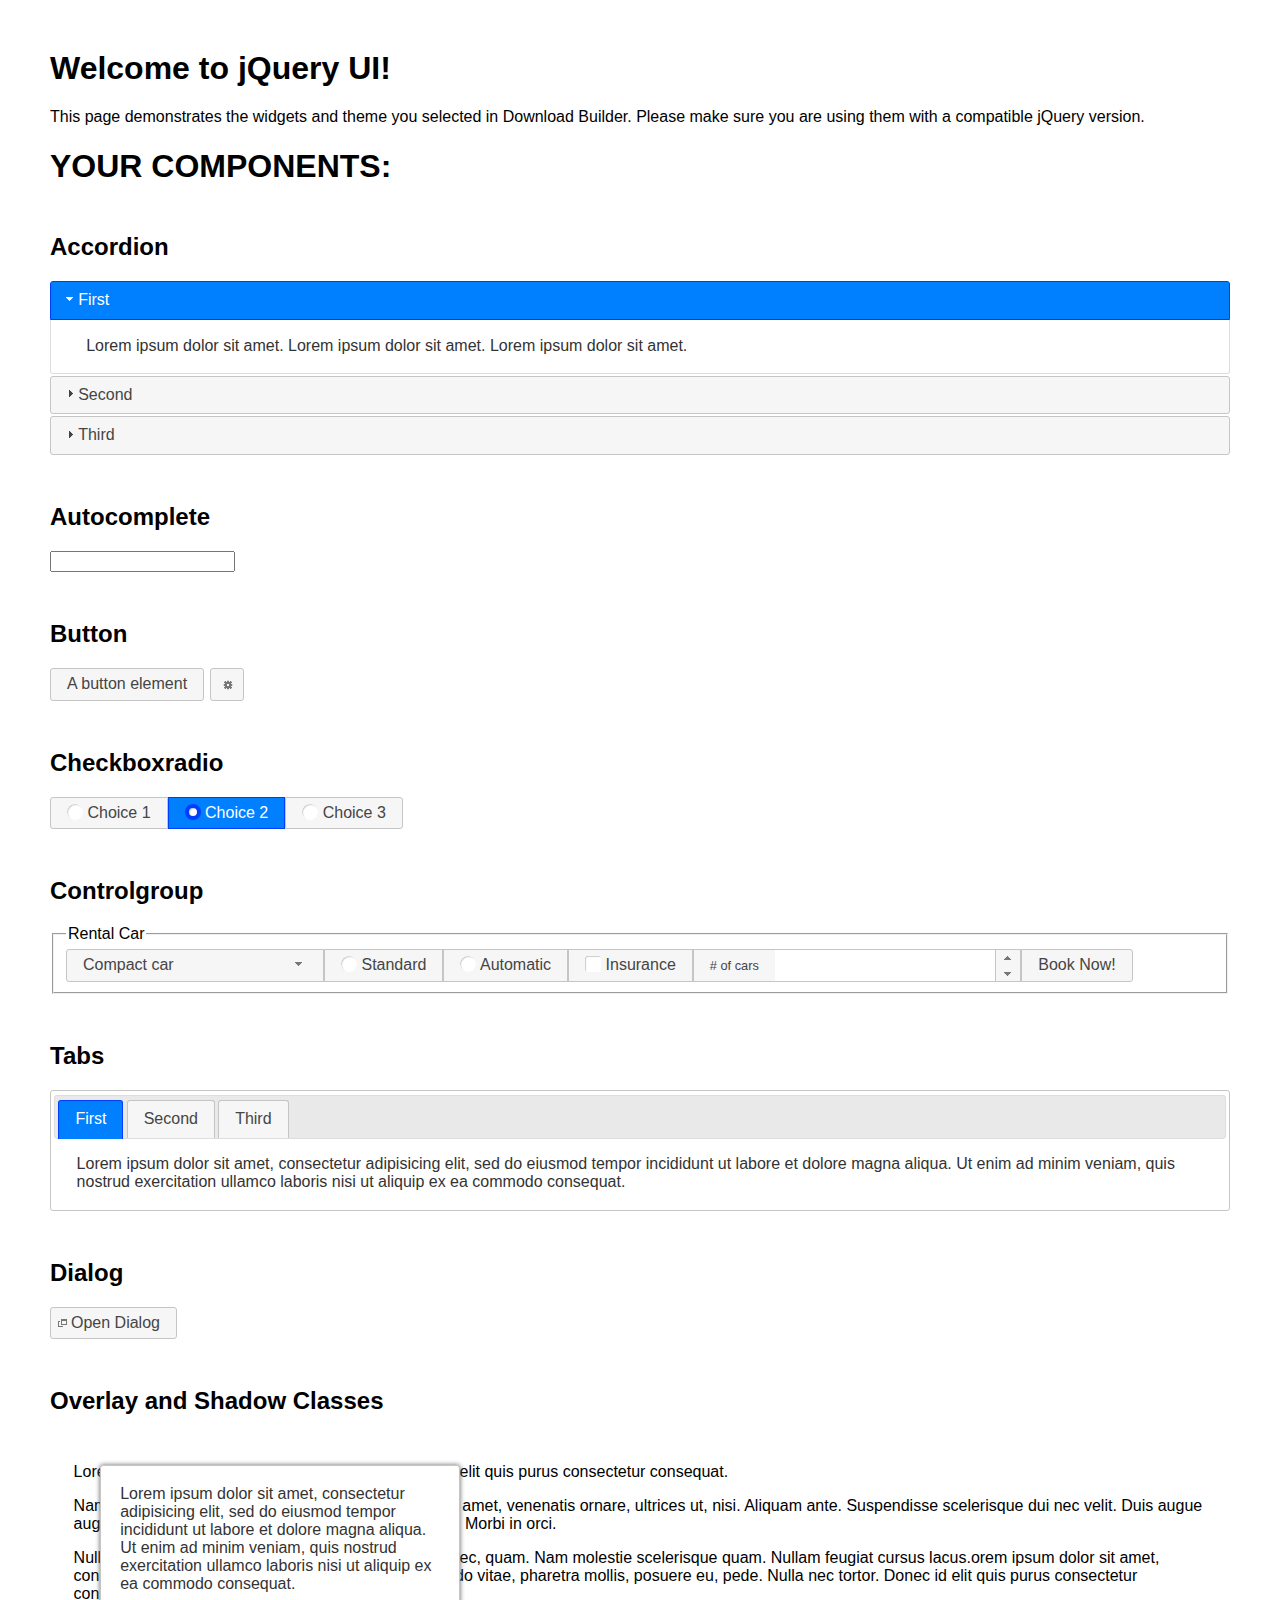
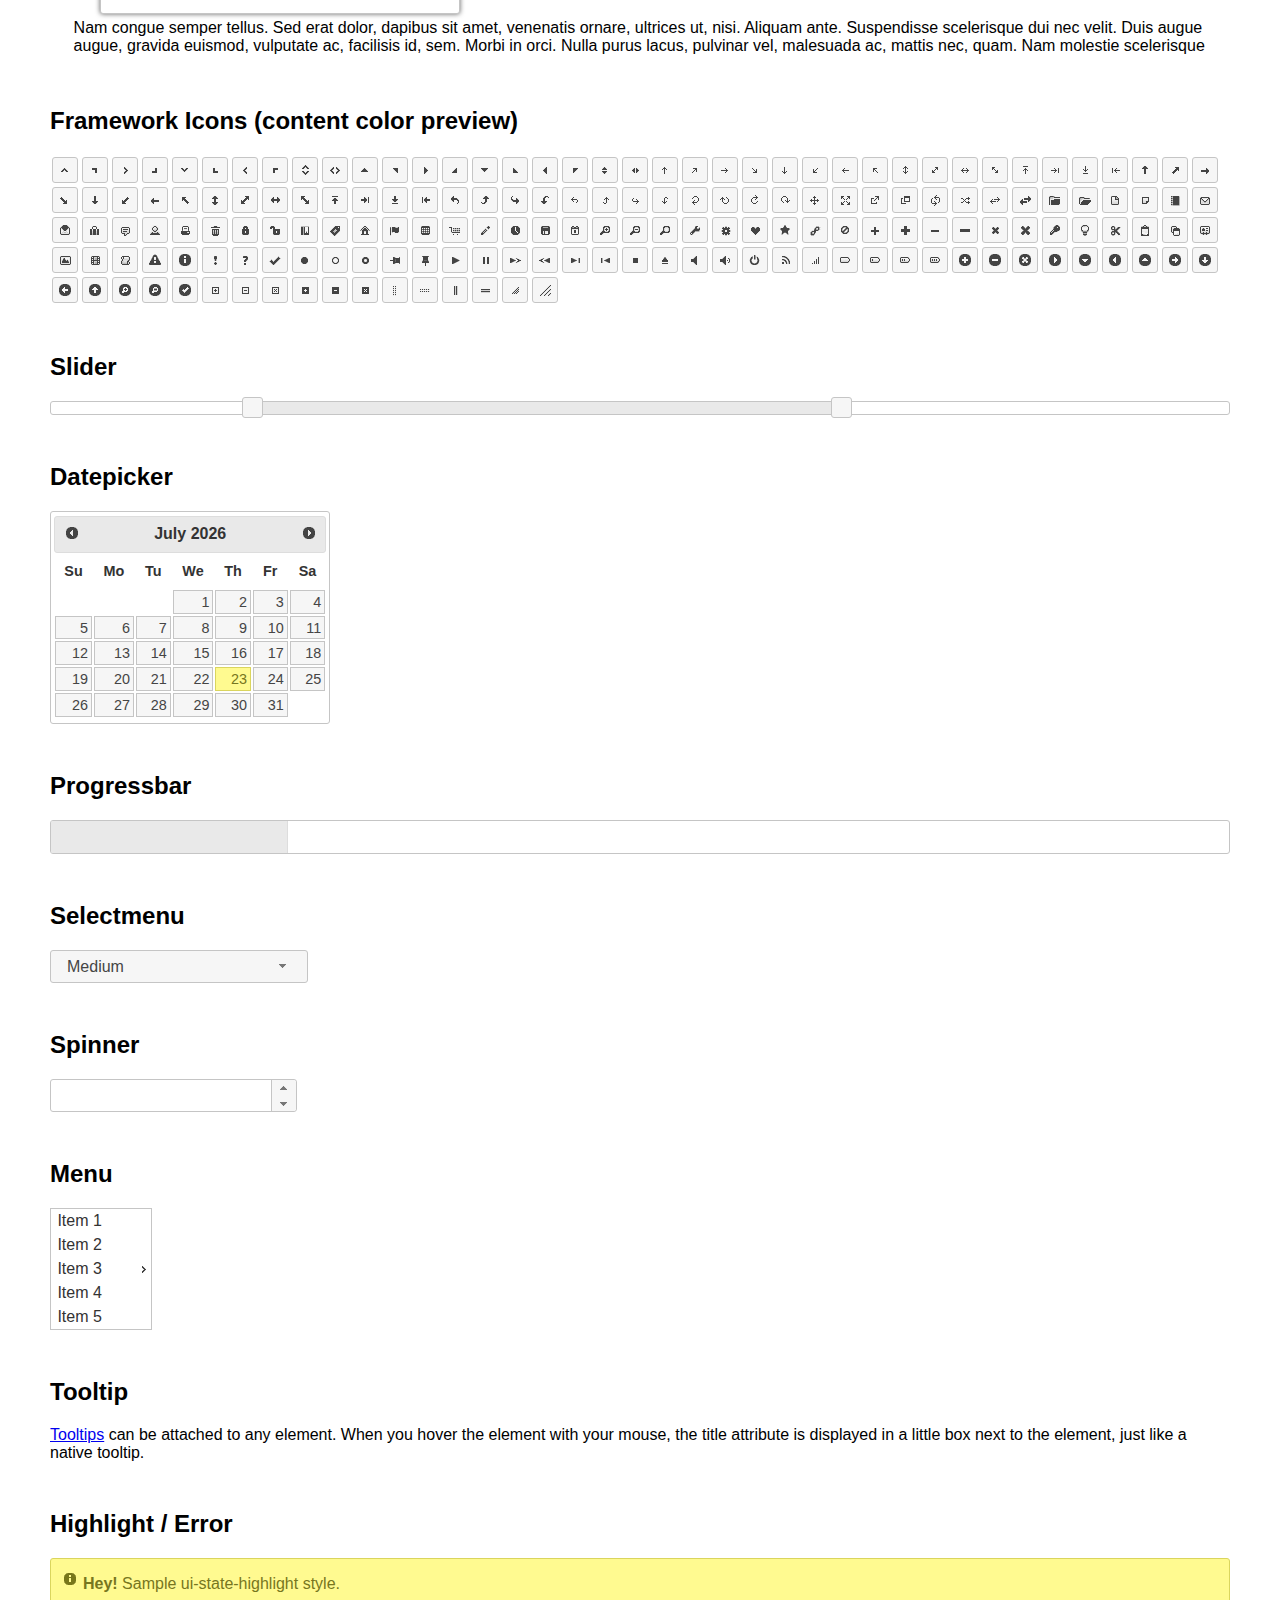
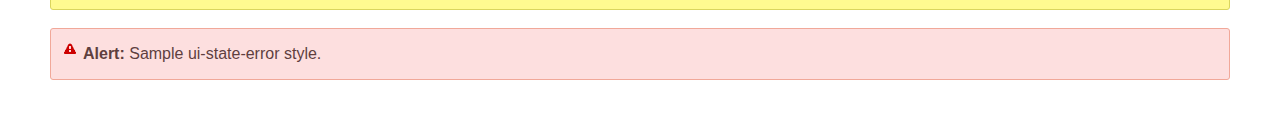
<file: CozaStore/vendor/jqueryui/index.html>
<!doctype html>
<html lang="us">
<head>
	<meta charset="utf-8">
	<title>jQuery UI Example Page</title>
	<link href="jquery-ui.css" rel="stylesheet">
	<style>
	body{
		font-family: "Trebuchet MS", sans-serif;
		margin: 50px;
	}
	.demoHeaders {
		margin-top: 2em;
	}
	#dialog-link {
		padding: .4em 1em .4em 20px;
		text-decoration: none;
		position: relative;
	}
	#dialog-link span.ui-icon {
		margin: 0 5px 0 0;
		position: absolute;
		left: .2em;
		top: 50%;
		margin-top: -8px;
	}
	#icons {
		margin: 0;
		padding: 0;
	}
	#icons li {
		margin: 2px;
		position: relative;
		padding: 4px 0;
		cursor: pointer;
		float: left;
		list-style: none;
	}
	#icons span.ui-icon {
		float: left;
		margin: 0 4px;
	}
	.fakewindowcontain .ui-widget-overlay {
		position: absolute;
	}
	select {
		width: 200px;
	}
	</style>
</head>
<body>

<h1>Welcome to jQuery UI!</h1>

<div class="ui-widget">
	<p>This page demonstrates the widgets and theme you selected in Download Builder. Please make sure you are using them with a compatible jQuery version.</p>
</div>

<h1>YOUR COMPONENTS:</h1>


<!-- Accordion -->
<h2 class="demoHeaders">Accordion</h2>
<div id="accordion">
	<h3>First</h3>
	<div>Lorem ipsum dolor sit amet. Lorem ipsum dolor sit amet. Lorem ipsum dolor sit amet.</div>
	<h3>Second</h3>
	<div>Phasellus mattis tincidunt nibh.</div>
	<h3>Third</h3>
	<div>Nam dui erat, auctor a, dignissim quis.</div>
</div>



<!-- Autocomplete -->
<h2 class="demoHeaders">Autocomplete</h2>
<div>
	<input id="autocomplete" title="type &quot;a&quot;">
</div>



<!-- Button -->
<h2 class="demoHeaders">Button</h2>
<button id="button">A button element</button>
<button id="button-icon">An icon-only button</button>



<!-- Checkboxradio -->
<h2 class="demoHeaders">Checkboxradio</h2>
<form style="margin-top: 1em;">
	<div id="radioset">
		<input type="radio" id="radio1" name="radio"><label for="radio1">Choice 1</label>
		<input type="radio" id="radio2" name="radio" checked="checked"><label for="radio2">Choice 2</label>
		<input type="radio" id="radio3" name="radio"><label for="radio3">Choice 3</label>
	</div>
</form>



<!-- Controlgroup -->
<h2 class="demoHeaders">Controlgroup</h2>
<fieldset>
	<legend>Rental Car</legend>
	<div id="controlgroup">
		<select id="car-type">
			<option>Compact car</option>
			<option>Midsize car</option>
			<option>Full size car</option>
			<option>SUV</option>
			<option>Luxury</option>
			<option>Truck</option>
			<option>Van</option>
		</select>
		<label for="transmission-standard">Standard</label>
		<input type="radio" name="transmission" id="transmission-standard">
		<label for="transmission-automatic">Automatic</label>
		<input type="radio" name="transmission" id="transmission-automatic">
		<label for="insurance">Insurance</label>
		<input type="checkbox" name="insurance" id="insurance">
		<label for="horizontal-spinner" class="ui-controlgroup-label"># of cars</label>
		<input id="horizontal-spinner" class="ui-spinner-input">
		<button>Book Now!</button>
	</div>
</fieldset>



<!-- Tabs -->
<h2 class="demoHeaders">Tabs</h2>
<div id="tabs">
	<ul>
		<li><a href="#tabs-1">First</a></li>
		<li><a href="#tabs-2">Second</a></li>
		<li><a href="#tabs-3">Third</a></li>
	</ul>
	<div id="tabs-1">Lorem ipsum dolor sit amet, consectetur adipisicing elit, sed do eiusmod tempor incididunt ut labore et dolore magna aliqua. Ut enim ad minim veniam, quis nostrud exercitation ullamco laboris nisi ut aliquip ex ea commodo consequat.</div>
	<div id="tabs-2">Phasellus mattis tincidunt nibh. Cras orci urna, blandit id, pretium vel, aliquet ornare, felis. Maecenas scelerisque sem non nisl. Fusce sed lorem in enim dictum bibendum.</div>
	<div id="tabs-3">Nam dui erat, auctor a, dignissim quis, sollicitudin eu, felis. Pellentesque nisi urna, interdum eget, sagittis et, consequat vestibulum, lacus. Mauris porttitor ullamcorper augue.</div>
</div>



<h2 class="demoHeaders">Dialog</h2>
<p>
	<button id="dialog-link" class="ui-button ui-corner-all ui-widget">
		<span class="ui-icon ui-icon-newwin"></span>Open Dialog
	</button>
</p>

<h2 class="demoHeaders">Overlay and Shadow Classes</h2>
<div style="position: relative; width: 96%; height: 200px; padding:1% 2%; overflow:hidden;" class="fakewindowcontain">
	<p>Lorem ipsum dolor sit amet,  Nulla nec tortor. Donec id elit quis purus consectetur consequat. </p><p>Nam congue semper tellus. Sed erat dolor, dapibus sit amet, venenatis ornare, ultrices ut, nisi. Aliquam ante. Suspendisse scelerisque dui nec velit. Duis augue augue, gravida euismod, vulputate ac, facilisis id, sem. Morbi in orci. </p><p>Nulla purus lacus, pulvinar vel, malesuada ac, mattis nec, quam. Nam molestie scelerisque quam. Nullam feugiat cursus lacus.orem ipsum dolor sit amet, consectetur adipiscing elit. Donec libero risus, commodo vitae, pharetra mollis, posuere eu, pede. Nulla nec tortor. Donec id elit quis purus consectetur consequat. </p><p>Nam congue semper tellus. Sed erat dolor, dapibus sit amet, venenatis ornare, ultrices ut, nisi. Aliquam ante. Suspendisse scelerisque dui nec velit. Duis augue augue, gravida euismod, vulputate ac, facilisis id, sem. Morbi in orci. Nulla purus lacus, pulvinar vel, malesuada ac, mattis nec, quam. Nam molestie scelerisque quam. </p><p>Nullam feugiat cursus lacus.orem ipsum dolor sit amet, consectetur adipiscing elit. Donec libero risus, commodo vitae, pharetra mollis, posuere eu, pede. Nulla nec tortor. Donec id elit quis purus consectetur consequat. Nam congue semper tellus. Sed erat dolor, dapibus sit amet, venenatis ornare, ultrices ut, nisi. Aliquam ante. </p><p>Suspendisse scelerisque dui nec velit. Duis augue augue, gravida euismod, vulputate ac, facilisis id, sem. Morbi in orci. Nulla purus lacus, pulvinar vel, malesuada ac, mattis nec, quam. Nam molestie scelerisque quam. Nullam feugiat cursus lacus.orem ipsum dolor sit amet, consectetur adipiscing elit. Donec libero risus, commodo vitae, pharetra mollis, posuere eu, pede. Nulla nec tortor. Donec id elit quis purus consectetur consequat. Nam congue semper tellus. Sed erat dolor, dapibus sit amet, venenatis ornare, ultrices ut, nisi. </p>

	<!-- ui-dialog -->
	<div class="ui-widget-overlay ui-front"></div>
	<div style="position: absolute; width: 320px; left: 50px; top: 30px; padding: 1.2em" class="ui-widget ui-front ui-widget-content ui-corner-all ui-widget-shadow">
		Lorem ipsum dolor sit amet, consectetur adipisicing elit, sed do eiusmod tempor incididunt ut labore et dolore magna aliqua. Ut enim ad minim veniam, quis nostrud exercitation ullamco laboris nisi ut aliquip ex ea commodo consequat.
	</div>

</div>

<!-- ui-dialog -->
<div id="dialog" title="Dialog Title">
	<p>Lorem ipsum dolor sit amet, consectetur adipisicing elit, sed do eiusmod tempor incididunt ut labore et dolore magna aliqua. Ut enim ad minim veniam, quis nostrud exercitation ullamco laboris nisi ut aliquip ex ea commodo consequat.</p>
</div>



<h2 class="demoHeaders">Framework Icons (content color preview)</h2>
<ul id="icons" class="ui-widget ui-helper-clearfix">
	<li class="ui-state-default ui-corner-all" title=".ui-icon-caret-1-n"><span class="ui-icon ui-icon-caret-1-n"></span></li>
	<li class="ui-state-default ui-corner-all" title=".ui-icon-caret-1-ne"><span class="ui-icon ui-icon-caret-1-ne"></span></li>
	<li class="ui-state-default ui-corner-all" title=".ui-icon-caret-1-e"><span class="ui-icon ui-icon-caret-1-e"></span></li>
	<li class="ui-state-default ui-corner-all" title=".ui-icon-caret-1-se"><span class="ui-icon ui-icon-caret-1-se"></span></li>
	<li class="ui-state-default ui-corner-all" title=".ui-icon-caret-1-s"><span class="ui-icon ui-icon-caret-1-s"></span></li>
	<li class="ui-state-default ui-corner-all" title=".ui-icon-caret-1-sw"><span class="ui-icon ui-icon-caret-1-sw"></span></li>
	<li class="ui-state-default ui-corner-all" title=".ui-icon-caret-1-w"><span class="ui-icon ui-icon-caret-1-w"></span></li>
	<li class="ui-state-default ui-corner-all" title=".ui-icon-caret-1-nw"><span class="ui-icon ui-icon-caret-1-nw"></span></li>
	<li class="ui-state-default ui-corner-all" title=".ui-icon-caret-2-n-s"><span class="ui-icon ui-icon-caret-2-n-s"></span></li>
	<li class="ui-state-default ui-corner-all" title=".ui-icon-caret-2-e-w"><span class="ui-icon ui-icon-caret-2-e-w"></span></li>
	<li class="ui-state-default ui-corner-all" title=".ui-icon-triangle-1-n"><span class="ui-icon ui-icon-triangle-1-n"></span></li>
	<li class="ui-state-default ui-corner-all" title=".ui-icon-triangle-1-ne"><span class="ui-icon ui-icon-triangle-1-ne"></span></li>
	<li class="ui-state-default ui-corner-all" title=".ui-icon-triangle-1-e"><span class="ui-icon ui-icon-triangle-1-e"></span></li>
	<li class="ui-state-default ui-corner-all" title=".ui-icon-triangle-1-se"><span class="ui-icon ui-icon-triangle-1-se"></span></li>
	<li class="ui-state-default ui-corner-all" title=".ui-icon-triangle-1-s"><span class="ui-icon ui-icon-triangle-1-s"></span></li>
	<li class="ui-state-default ui-corner-all" title=".ui-icon-triangle-1-sw"><span class="ui-icon ui-icon-triangle-1-sw"></span></li>
	<li class="ui-state-default ui-corner-all" title=".ui-icon-triangle-1-w"><span class="ui-icon ui-icon-triangle-1-w"></span></li>
	<li class="ui-state-default ui-corner-all" title=".ui-icon-triangle-1-nw"><span class="ui-icon ui-icon-triangle-1-nw"></span></li>
	<li class="ui-state-default ui-corner-all" title=".ui-icon-triangle-2-n-s"><span class="ui-icon ui-icon-triangle-2-n-s"></span></li>
	<li class="ui-state-default ui-corner-all" title=".ui-icon-triangle-2-e-w"><span class="ui-icon ui-icon-triangle-2-e-w"></span></li>
	<li class="ui-state-default ui-corner-all" title=".ui-icon-arrow-1-n"><span class="ui-icon ui-icon-arrow-1-n"></span></li>
	<li class="ui-state-default ui-corner-all" title=".ui-icon-arrow-1-ne"><span class="ui-icon ui-icon-arrow-1-ne"></span></li>
	<li class="ui-state-default ui-corner-all" title=".ui-icon-arrow-1-e"><span class="ui-icon ui-icon-arrow-1-e"></span></li>
	<li class="ui-state-default ui-corner-all" title=".ui-icon-arrow-1-se"><span class="ui-icon ui-icon-arrow-1-se"></span></li>
	<li class="ui-state-default ui-corner-all" title=".ui-icon-arrow-1-s"><span class="ui-icon ui-icon-arrow-1-s"></span></li>
	<li class="ui-state-default ui-corner-all" title=".ui-icon-arrow-1-sw"><span class="ui-icon ui-icon-arrow-1-sw"></span></li>
	<li class="ui-state-default ui-corner-all" title=".ui-icon-arrow-1-w"><span class="ui-icon ui-icon-arrow-1-w"></span></li>
	<li class="ui-state-default ui-corner-all" title=".ui-icon-arrow-1-nw"><span class="ui-icon ui-icon-arrow-1-nw"></span></li>
	<li class="ui-state-default ui-corner-all" title=".ui-icon-arrow-2-n-s"><span class="ui-icon ui-icon-arrow-2-n-s"></span></li>
	<li class="ui-state-default ui-corner-all" title=".ui-icon-arrow-2-ne-sw"><span class="ui-icon ui-icon-arrow-2-ne-sw"></span></li>
	<li class="ui-state-default ui-corner-all" title=".ui-icon-arrow-2-e-w"><span class="ui-icon ui-icon-arrow-2-e-w"></span></li>
	<li class="ui-state-default ui-corner-all" title=".ui-icon-arrow-2-se-nw"><span class="ui-icon ui-icon-arrow-2-se-nw"></span></li>
	<li class="ui-state-default ui-corner-all" title=".ui-icon-arrowstop-1-n"><span class="ui-icon ui-icon-arrowstop-1-n"></span></li>
	<li class="ui-state-default ui-corner-all" title=".ui-icon-arrowstop-1-e"><span class="ui-icon ui-icon-arrowstop-1-e"></span></li>
	<li class="ui-state-default ui-corner-all" title=".ui-icon-arrowstop-1-s"><span class="ui-icon ui-icon-arrowstop-1-s"></span></li>
	<li class="ui-state-default ui-corner-all" title=".ui-icon-arrowstop-1-w"><span class="ui-icon ui-icon-arrowstop-1-w"></span></li>
	<li class="ui-state-default ui-corner-all" title=".ui-icon-arrowthick-1-n"><span class="ui-icon ui-icon-arrowthick-1-n"></span></li>
	<li class="ui-state-default ui-corner-all" title=".ui-icon-arrowthick-1-ne"><span class="ui-icon ui-icon-arrowthick-1-ne"></span></li>
	<li class="ui-state-default ui-corner-all" title=".ui-icon-arrowthick-1-e"><span class="ui-icon ui-icon-arrowthick-1-e"></span></li>
	<li class="ui-state-default ui-corner-all" title=".ui-icon-arrowthick-1-se"><span class="ui-icon ui-icon-arrowthick-1-se"></span></li>
	<li class="ui-state-default ui-corner-all" title=".ui-icon-arrowthick-1-s"><span class="ui-icon ui-icon-arrowthick-1-s"></span></li>
	<li class="ui-state-default ui-corner-all" title=".ui-icon-arrowthick-1-sw"><span class="ui-icon ui-icon-arrowthick-1-sw"></span></li>
	<li class="ui-state-default ui-corner-all" title=".ui-icon-arrowthick-1-w"><span class="ui-icon ui-icon-arrowthick-1-w"></span></li>
	<li class="ui-state-default ui-corner-all" title=".ui-icon-arrowthick-1-nw"><span class="ui-icon ui-icon-arrowthick-1-nw"></span></li>
	<li class="ui-state-default ui-corner-all" title=".ui-icon-arrowthick-2-n-s"><span class="ui-icon ui-icon-arrowthick-2-n-s"></span></li>
	<li class="ui-state-default ui-corner-all" title=".ui-icon-arrowthick-2-ne-sw"><span class="ui-icon ui-icon-arrowthick-2-ne-sw"></span></li>
	<li class="ui-state-default ui-corner-all" title=".ui-icon-arrowthick-2-e-w"><span class="ui-icon ui-icon-arrowthick-2-e-w"></span></li>
	<li class="ui-state-default ui-corner-all" title=".ui-icon-arrowthick-2-se-nw"><span class="ui-icon ui-icon-arrowthick-2-se-nw"></span></li>
	<li class="ui-state-default ui-corner-all" title=".ui-icon-arrowthickstop-1-n"><span class="ui-icon ui-icon-arrowthickstop-1-n"></span></li>
	<li class="ui-state-default ui-corner-all" title=".ui-icon-arrowthickstop-1-e"><span class="ui-icon ui-icon-arrowthickstop-1-e"></span></li>
	<li class="ui-state-default ui-corner-all" title=".ui-icon-arrowthickstop-1-s"><span class="ui-icon ui-icon-arrowthickstop-1-s"></span></li>
	<li class="ui-state-default ui-corner-all" title=".ui-icon-arrowthickstop-1-w"><span class="ui-icon ui-icon-arrowthickstop-1-w"></span></li>
	<li class="ui-state-default ui-corner-all" title=".ui-icon-arrowreturnthick-1-w"><span class="ui-icon ui-icon-arrowreturnthick-1-w"></span></li>
	<li class="ui-state-default ui-corner-all" title=".ui-icon-arrowreturnthick-1-n"><span class="ui-icon ui-icon-arrowreturnthick-1-n"></span></li>
	<li class="ui-state-default ui-corner-all" title=".ui-icon-arrowreturnthick-1-e"><span class="ui-icon ui-icon-arrowreturnthick-1-e"></span></li>
	<li class="ui-state-default ui-corner-all" title=".ui-icon-arrowreturnthick-1-s"><span class="ui-icon ui-icon-arrowreturnthick-1-s"></span></li>
	<li class="ui-state-default ui-corner-all" title=".ui-icon-arrowreturn-1-w"><span class="ui-icon ui-icon-arrowreturn-1-w"></span></li>
	<li class="ui-state-default ui-corner-all" title=".ui-icon-arrowreturn-1-n"><span class="ui-icon ui-icon-arrowreturn-1-n"></span></li>
	<li class="ui-state-default ui-corner-all" title=".ui-icon-arrowreturn-1-e"><span class="ui-icon ui-icon-arrowreturn-1-e"></span></li>
	<li class="ui-state-default ui-corner-all" title=".ui-icon-arrowreturn-1-s"><span class="ui-icon ui-icon-arrowreturn-1-s"></span></li>
	<li class="ui-state-default ui-corner-all" title=".ui-icon-arrowrefresh-1-w"><span class="ui-icon ui-icon-arrowrefresh-1-w"></span></li>
	<li class="ui-state-default ui-corner-all" title=".ui-icon-arrowrefresh-1-n"><span class="ui-icon ui-icon-arrowrefresh-1-n"></span></li>
	<li class="ui-state-default ui-corner-all" title=".ui-icon-arrowrefresh-1-e"><span class="ui-icon ui-icon-arrowrefresh-1-e"></span></li>
	<li class="ui-state-default ui-corner-all" title=".ui-icon-arrowrefresh-1-s"><span class="ui-icon ui-icon-arrowrefresh-1-s"></span></li>
	<li class="ui-state-default ui-corner-all" title=".ui-icon-arrow-4"><span class="ui-icon ui-icon-arrow-4"></span></li>
	<li class="ui-state-default ui-corner-all" title=".ui-icon-arrow-4-diag"><span class="ui-icon ui-icon-arrow-4-diag"></span></li>
	<li class="ui-state-default ui-corner-all" title=".ui-icon-extlink"><span class="ui-icon ui-icon-extlink"></span></li>
	<li class="ui-state-default ui-corner-all" title=".ui-icon-newwin"><span class="ui-icon ui-icon-newwin"></span></li>
	<li class="ui-state-default ui-corner-all" title=".ui-icon-refresh"><span class="ui-icon ui-icon-refresh"></span></li>
	<li class="ui-state-default ui-corner-all" title=".ui-icon-shuffle"><span class="ui-icon ui-icon-shuffle"></span></li>
	<li class="ui-state-default ui-corner-all" title=".ui-icon-transfer-e-w"><span class="ui-icon ui-icon-transfer-e-w"></span></li>
	<li class="ui-state-default ui-corner-all" title=".ui-icon-transferthick-e-w"><span class="ui-icon ui-icon-transferthick-e-w"></span></li>
	<li class="ui-state-default ui-corner-all" title=".ui-icon-folder-collapsed"><span class="ui-icon ui-icon-folder-collapsed"></span></li>
	<li class="ui-state-default ui-corner-all" title=".ui-icon-folder-open"><span class="ui-icon ui-icon-folder-open"></span></li>
	<li class="ui-state-default ui-corner-all" title=".ui-icon-document"><span class="ui-icon ui-icon-document"></span></li>
	<li class="ui-state-default ui-corner-all" title=".ui-icon-document-b"><span class="ui-icon ui-icon-document-b"></span></li>
	<li class="ui-state-default ui-corner-all" title=".ui-icon-note"><span class="ui-icon ui-icon-note"></span></li>
	<li class="ui-state-default ui-corner-all" title=".ui-icon-mail-closed"><span class="ui-icon ui-icon-mail-closed"></span></li>
	<li class="ui-state-default ui-corner-all" title=".ui-icon-mail-open"><span class="ui-icon ui-icon-mail-open"></span></li>
	<li class="ui-state-default ui-corner-all" title=".ui-icon-suitcase"><span class="ui-icon ui-icon-suitcase"></span></li>
	<li class="ui-state-default ui-corner-all" title=".ui-icon-comment"><span class="ui-icon ui-icon-comment"></span></li>
	<li class="ui-state-default ui-corner-all" title=".ui-icon-person"><span class="ui-icon ui-icon-person"></span></li>
	<li class="ui-state-default ui-corner-all" title=".ui-icon-print"><span class="ui-icon ui-icon-print"></span></li>
	<li class="ui-state-default ui-corner-all" title=".ui-icon-trash"><span class="ui-icon ui-icon-trash"></span></li>
	<li class="ui-state-default ui-corner-all" title=".ui-icon-locked"><span class="ui-icon ui-icon-locked"></span></li>
	<li class="ui-state-default ui-corner-all" title=".ui-icon-unlocked"><span class="ui-icon ui-icon-unlocked"></span></li>
	<li class="ui-state-default ui-corner-all" title=".ui-icon-bookmark"><span class="ui-icon ui-icon-bookmark"></span></li>
	<li class="ui-state-default ui-corner-all" title=".ui-icon-tag"><span class="ui-icon ui-icon-tag"></span></li>
	<li class="ui-state-default ui-corner-all" title=".ui-icon-home"><span class="ui-icon ui-icon-home"></span></li>
	<li class="ui-state-default ui-corner-all" title=".ui-icon-flag"><span class="ui-icon ui-icon-flag"></span></li>
	<li class="ui-state-default ui-corner-all" title=".ui-icon-calculator"><span class="ui-icon ui-icon-calculator"></span></li>
	<li class="ui-state-default ui-corner-all" title=".ui-icon-cart"><span class="ui-icon ui-icon-cart"></span></li>
	<li class="ui-state-default ui-corner-all" title=".ui-icon-pencil"><span class="ui-icon ui-icon-pencil"></span></li>
	<li class="ui-state-default ui-corner-all" title=".ui-icon-clock"><span class="ui-icon ui-icon-clock"></span></li>
	<li class="ui-state-default ui-corner-all" title=".ui-icon-disk"><span class="ui-icon ui-icon-disk"></span></li>
	<li class="ui-state-default ui-corner-all" title=".ui-icon-calendar"><span class="ui-icon ui-icon-calendar"></span></li>
	<li class="ui-state-default ui-corner-all" title=".ui-icon-zoomin"><span class="ui-icon ui-icon-zoomin"></span></li>
	<li class="ui-state-default ui-corner-all" title=".ui-icon-zoomout"><span class="ui-icon ui-icon-zoomout"></span></li>
	<li class="ui-state-default ui-corner-all" title=".ui-icon-search"><span class="ui-icon ui-icon-search"></span></li>
	<li class="ui-state-default ui-corner-all" title=".ui-icon-wrench"><span class="ui-icon ui-icon-wrench"></span></li>
	<li class="ui-state-default ui-corner-all" title=".ui-icon-gear"><span class="ui-icon ui-icon-gear"></span></li>
	<li class="ui-state-default ui-corner-all" title=".ui-icon-heart"><span class="ui-icon ui-icon-heart"></span></li>
	<li class="ui-state-default ui-corner-all" title=".ui-icon-star"><span class="ui-icon ui-icon-star"></span></li>
	<li class="ui-state-default ui-corner-all" title=".ui-icon-link"><span class="ui-icon ui-icon-link"></span></li>
	<li class="ui-state-default ui-corner-all" title=".ui-icon-cancel"><span class="ui-icon ui-icon-cancel"></span></li>
	<li class="ui-state-default ui-corner-all" title=".ui-icon-plus"><span class="ui-icon ui-icon-plus"></span></li>
	<li class="ui-state-default ui-corner-all" title=".ui-icon-plusthick"><span class="ui-icon ui-icon-plusthick"></span></li>
	<li class="ui-state-default ui-corner-all" title=".ui-icon-minus"><span class="ui-icon ui-icon-minus"></span></li>
	<li class="ui-state-default ui-corner-all" title=".ui-icon-minusthick"><span class="ui-icon ui-icon-minusthick"></span></li>
	<li class="ui-state-default ui-corner-all" title=".ui-icon-close"><span class="ui-icon ui-icon-close"></span></li>
	<li class="ui-state-default ui-corner-all" title=".ui-icon-closethick"><span class="ui-icon ui-icon-closethick"></span></li>
	<li class="ui-state-default ui-corner-all" title=".ui-icon-key"><span class="ui-icon ui-icon-key"></span></li>
	<li class="ui-state-default ui-corner-all" title=".ui-icon-lightbulb"><span class="ui-icon ui-icon-lightbulb"></span></li>
	<li class="ui-state-default ui-corner-all" title=".ui-icon-scissors"><span class="ui-icon ui-icon-scissors"></span></li>
	<li class="ui-state-default ui-corner-all" title=".ui-icon-clipboard"><span class="ui-icon ui-icon-clipboard"></span></li>
	<li class="ui-state-default ui-corner-all" title=".ui-icon-copy"><span class="ui-icon ui-icon-copy"></span></li>
	<li class="ui-state-default ui-corner-all" title=".ui-icon-contact"><span class="ui-icon ui-icon-contact"></span></li>
	<li class="ui-state-default ui-corner-all" title=".ui-icon-image"><span class="ui-icon ui-icon-image"></span></li>
	<li class="ui-state-default ui-corner-all" title=".ui-icon-video"><span class="ui-icon ui-icon-video"></span></li>
	<li class="ui-state-default ui-corner-all" title=".ui-icon-script"><span class="ui-icon ui-icon-script"></span></li>
	<li class="ui-state-default ui-corner-all" title=".ui-icon-alert"><span class="ui-icon ui-icon-alert"></span></li>
	<li class="ui-state-default ui-corner-all" title=".ui-icon-info"><span class="ui-icon ui-icon-info"></span></li>
	<li class="ui-state-default ui-corner-all" title=".ui-icon-notice"><span class="ui-icon ui-icon-notice"></span></li>
	<li class="ui-state-default ui-corner-all" title=".ui-icon-help"><span class="ui-icon ui-icon-help"></span></li>
	<li class="ui-state-default ui-corner-all" title=".ui-icon-check"><span class="ui-icon ui-icon-check"></span></li>
	<li class="ui-state-default ui-corner-all" title=".ui-icon-bullet"><span class="ui-icon ui-icon-bullet"></span></li>
	<li class="ui-state-default ui-corner-all" title=".ui-icon-radio-off"><span class="ui-icon ui-icon-radio-off"></span></li>
	<li class="ui-state-default ui-corner-all" title=".ui-icon-radio-on"><span class="ui-icon ui-icon-radio-on"></span></li>
	<li class="ui-state-default ui-corner-all" title=".ui-icon-pin-w"><span class="ui-icon ui-icon-pin-w"></span></li>
	<li class="ui-state-default ui-corner-all" title=".ui-icon-pin-s"><span class="ui-icon ui-icon-pin-s"></span></li>
	<li class="ui-state-default ui-corner-all" title=".ui-icon-play"><span class="ui-icon ui-icon-play"></span></li>
	<li class="ui-state-default ui-corner-all" title=".ui-icon-pause"><span class="ui-icon ui-icon-pause"></span></li>
	<li class="ui-state-default ui-corner-all" title=".ui-icon-seek-next"><span class="ui-icon ui-icon-seek-next"></span></li>
	<li class="ui-state-default ui-corner-all" title=".ui-icon-seek-prev"><span class="ui-icon ui-icon-seek-prev"></span></li>
	<li class="ui-state-default ui-corner-all" title=".ui-icon-seek-end"><span class="ui-icon ui-icon-seek-end"></span></li>
	<li class="ui-state-default ui-corner-all" title=".ui-icon-seek-first"><span class="ui-icon ui-icon-seek-first"></span></li>
	<li class="ui-state-default ui-corner-all" title=".ui-icon-stop"><span class="ui-icon ui-icon-stop"></span></li>
	<li class="ui-state-default ui-corner-all" title=".ui-icon-eject"><span class="ui-icon ui-icon-eject"></span></li>
	<li class="ui-state-default ui-corner-all" title=".ui-icon-volume-off"><span class="ui-icon ui-icon-volume-off"></span></li>
	<li class="ui-state-default ui-corner-all" title=".ui-icon-volume-on"><span class="ui-icon ui-icon-volume-on"></span></li>
	<li class="ui-state-default ui-corner-all" title=".ui-icon-power"><span class="ui-icon ui-icon-power"></span></li>
	<li class="ui-state-default ui-corner-all" title=".ui-icon-signal-diag"><span class="ui-icon ui-icon-signal-diag"></span></li>
	<li class="ui-state-default ui-corner-all" title=".ui-icon-signal"><span class="ui-icon ui-icon-signal"></span></li>
	<li class="ui-state-default ui-corner-all" title=".ui-icon-battery-0"><span class="ui-icon ui-icon-battery-0"></span></li>
	<li class="ui-state-default ui-corner-all" title=".ui-icon-battery-1"><span class="ui-icon ui-icon-battery-1"></span></li>
	<li class="ui-state-default ui-corner-all" title=".ui-icon-battery-2"><span class="ui-icon ui-icon-battery-2"></span></li>
	<li class="ui-state-default ui-corner-all" title=".ui-icon-battery-3"><span class="ui-icon ui-icon-battery-3"></span></li>
	<li class="ui-state-default ui-corner-all" title=".ui-icon-circle-plus"><span class="ui-icon ui-icon-circle-plus"></span></li>
	<li class="ui-state-default ui-corner-all" title=".ui-icon-circle-minus"><span class="ui-icon ui-icon-circle-minus"></span></li>
	<li class="ui-state-default ui-corner-all" title=".ui-icon-circle-close"><span class="ui-icon ui-icon-circle-close"></span></li>
	<li class="ui-state-default ui-corner-all" title=".ui-icon-circle-triangle-e"><span class="ui-icon ui-icon-circle-triangle-e"></span></li>
	<li class="ui-state-default ui-corner-all" title=".ui-icon-circle-triangle-s"><span class="ui-icon ui-icon-circle-triangle-s"></span></li>
	<li class="ui-state-default ui-corner-all" title=".ui-icon-circle-triangle-w"><span class="ui-icon ui-icon-circle-triangle-w"></span></li>
	<li class="ui-state-default ui-corner-all" title=".ui-icon-circle-triangle-n"><span class="ui-icon ui-icon-circle-triangle-n"></span></li>
	<li class="ui-state-default ui-corner-all" title=".ui-icon-circle-arrow-e"><span class="ui-icon ui-icon-circle-arrow-e"></span></li>
	<li class="ui-state-default ui-corner-all" title=".ui-icon-circle-arrow-s"><span class="ui-icon ui-icon-circle-arrow-s"></span></li>
	<li class="ui-state-default ui-corner-all" title=".ui-icon-circle-arrow-w"><span class="ui-icon ui-icon-circle-arrow-w"></span></li>
	<li class="ui-state-default ui-corner-all" title=".ui-icon-circle-arrow-n"><span class="ui-icon ui-icon-circle-arrow-n"></span></li>
	<li class="ui-state-default ui-corner-all" title=".ui-icon-circle-zoomin"><span class="ui-icon ui-icon-circle-zoomin"></span></li>
	<li class="ui-state-default ui-corner-all" title=".ui-icon-circle-zoomout"><span class="ui-icon ui-icon-circle-zoomout"></span></li>
	<li class="ui-state-default ui-corner-all" title=".ui-icon-circle-check"><span class="ui-icon ui-icon-circle-check"></span></li>
	<li class="ui-state-default ui-corner-all" title=".ui-icon-circlesmall-plus"><span class="ui-icon ui-icon-circlesmall-plus"></span></li>
	<li class="ui-state-default ui-corner-all" title=".ui-icon-circlesmall-minus"><span class="ui-icon ui-icon-circlesmall-minus"></span></li>
	<li class="ui-state-default ui-corner-all" title=".ui-icon-circlesmall-close"><span class="ui-icon ui-icon-circlesmall-close"></span></li>
	<li class="ui-state-default ui-corner-all" title=".ui-icon-squaresmall-plus"><span class="ui-icon ui-icon-squaresmall-plus"></span></li>
	<li class="ui-state-default ui-corner-all" title=".ui-icon-squaresmall-minus"><span class="ui-icon ui-icon-squaresmall-minus"></span></li>
	<li class="ui-state-default ui-corner-all" title=".ui-icon-squaresmall-close"><span class="ui-icon ui-icon-squaresmall-close"></span></li>
	<li class="ui-state-default ui-corner-all" title=".ui-icon-grip-dotted-vertical"><span class="ui-icon ui-icon-grip-dotted-vertical"></span></li>
	<li class="ui-state-default ui-corner-all" title=".ui-icon-grip-dotted-horizontal"><span class="ui-icon ui-icon-grip-dotted-horizontal"></span></li>
	<li class="ui-state-default ui-corner-all" title=".ui-icon-grip-solid-vertical"><span class="ui-icon ui-icon-grip-solid-vertical"></span></li>
	<li class="ui-state-default ui-corner-all" title=".ui-icon-grip-solid-horizontal"><span class="ui-icon ui-icon-grip-solid-horizontal"></span></li>
	<li class="ui-state-default ui-corner-all" title=".ui-icon-gripsmall-diagonal-se"><span class="ui-icon ui-icon-gripsmall-diagonal-se"></span></li>
	<li class="ui-state-default ui-corner-all" title=".ui-icon-grip-diagonal-se"><span class="ui-icon ui-icon-grip-diagonal-se"></span></li>
</ul>


<!-- Slider -->
<h2 class="demoHeaders">Slider</h2>
<div id="slider"></div>



<!-- Datepicker -->
<h2 class="demoHeaders">Datepicker</h2>
<div id="datepicker"></div>



<!-- Progressbar -->
<h2 class="demoHeaders">Progressbar</h2>
<div id="progressbar"></div>



<!-- Progressbar -->
<h2 class="demoHeaders">Selectmenu</h2>
<select id="selectmenu">
	<option>Slower</option>
	<option>Slow</option>
	<option selected="selected">Medium</option>
	<option>Fast</option>
	<option>Faster</option>
</select>



<!-- Spinner -->
<h2 class="demoHeaders">Spinner</h2>
<input id="spinner">



<!-- Menu -->
<h2 class="demoHeaders">Menu</h2>
<ul style="width:100px;" id="menu">
	<li><div>Item 1</div></li>
	<li><div>Item 2</div></li>
	<li><div>Item 3</div>
		<ul>
			<li><div>Item 3-1</div></li>
			<li><div>Item 3-2</div></li>
			<li><div>Item 3-3</div></li>
			<li><div>Item 3-4</div></li>
			<li><div>Item 3-5</div></li>
		</ul>
	</li>
	<li><div>Item 4</div></li>
	<li><div>Item 5</div></li>
</ul>



<!-- Tooltip -->
<h2 class="demoHeaders">Tooltip</h2>
<p id="tooltip">
	<a href="#" title="That&apos;s what this widget is">Tooltips</a> can be attached to any element. When you hover
the element with your mouse, the title attribute is displayed in a little box next to the element, just like a native tooltip.
</p>


<!-- Highlight / Error -->
<h2 class="demoHeaders">Highlight / Error</h2>
<div class="ui-widget">
	<div class="ui-state-highlight ui-corner-all" style="margin-top: 20px; padding: 0 .7em;">
		<p><span class="ui-icon ui-icon-info" style="float: left; margin-right: .3em;"></span>
		<strong>Hey!</strong> Sample ui-state-highlight style.</p>
	</div>
</div>
<br>
<div class="ui-widget">
	<div class="ui-state-error ui-corner-all" style="padding: 0 .7em;">
		<p><span class="ui-icon ui-icon-alert" style="float: left; margin-right: .3em;"></span>
		<strong>Alert:</strong> Sample ui-state-error style.</p>
	</div>
</div>

<script src="external/jquery/jquery.js"></script>
<script src="jquery-ui.js"></script>
<script>

$( "#accordion" ).accordion();



var availableTags = [
	"ActionScript",
	"AppleScript",
	"Asp",
	"BASIC",
	"C",
	"C++",
	"Clojure",
	"COBOL",
	"ColdFusion",
	"Erlang",
	"Fortran",
	"Groovy",
	"Haskell",
	"Java",
	"JavaScript",
	"Lisp",
	"Perl",
	"PHP",
	"Python",
	"Ruby",
	"Scala",
	"Scheme"
];
$( "#autocomplete" ).autocomplete({
	source: availableTags
});



$( "#button" ).button();
$( "#button-icon" ).button({
	icon: "ui-icon-gear",
	showLabel: false
});



$( "#radioset" ).buttonset();



$( "#controlgroup" ).controlgroup();



$( "#tabs" ).tabs();



$( "#dialog" ).dialog({
	autoOpen: false,
	width: 400,
	buttons: [
		{
			text: "Ok",
			click: function() {
				$( this ).dialog( "close" );
			}
		},
		{
			text: "Cancel",
			click: function() {
				$( this ).dialog( "close" );
			}
		}
	]
});

// Link to open the dialog
$( "#dialog-link" ).click(function( event ) {
	$( "#dialog" ).dialog( "open" );
	event.preventDefault();
});



$( "#datepicker" ).datepicker({
	inline: true
});



$( "#slider" ).slider({
	range: true,
	values: [ 17, 67 ]
});



$( "#progressbar" ).progressbar({
	value: 20
});



$( "#spinner" ).spinner();



$( "#menu" ).menu();



$( "#tooltip" ).tooltip();



$( "#selectmenu" ).selectmenu();


// Hover states on the static widgets
$( "#dialog-link, #icons li" ).hover(
	function() {
		$( this ).addClass( "ui-state-hover" );
	},
	function() {
		$( this ).removeClass( "ui-state-hover" );
	}
);
</script>
</body>
</html>
</file>
